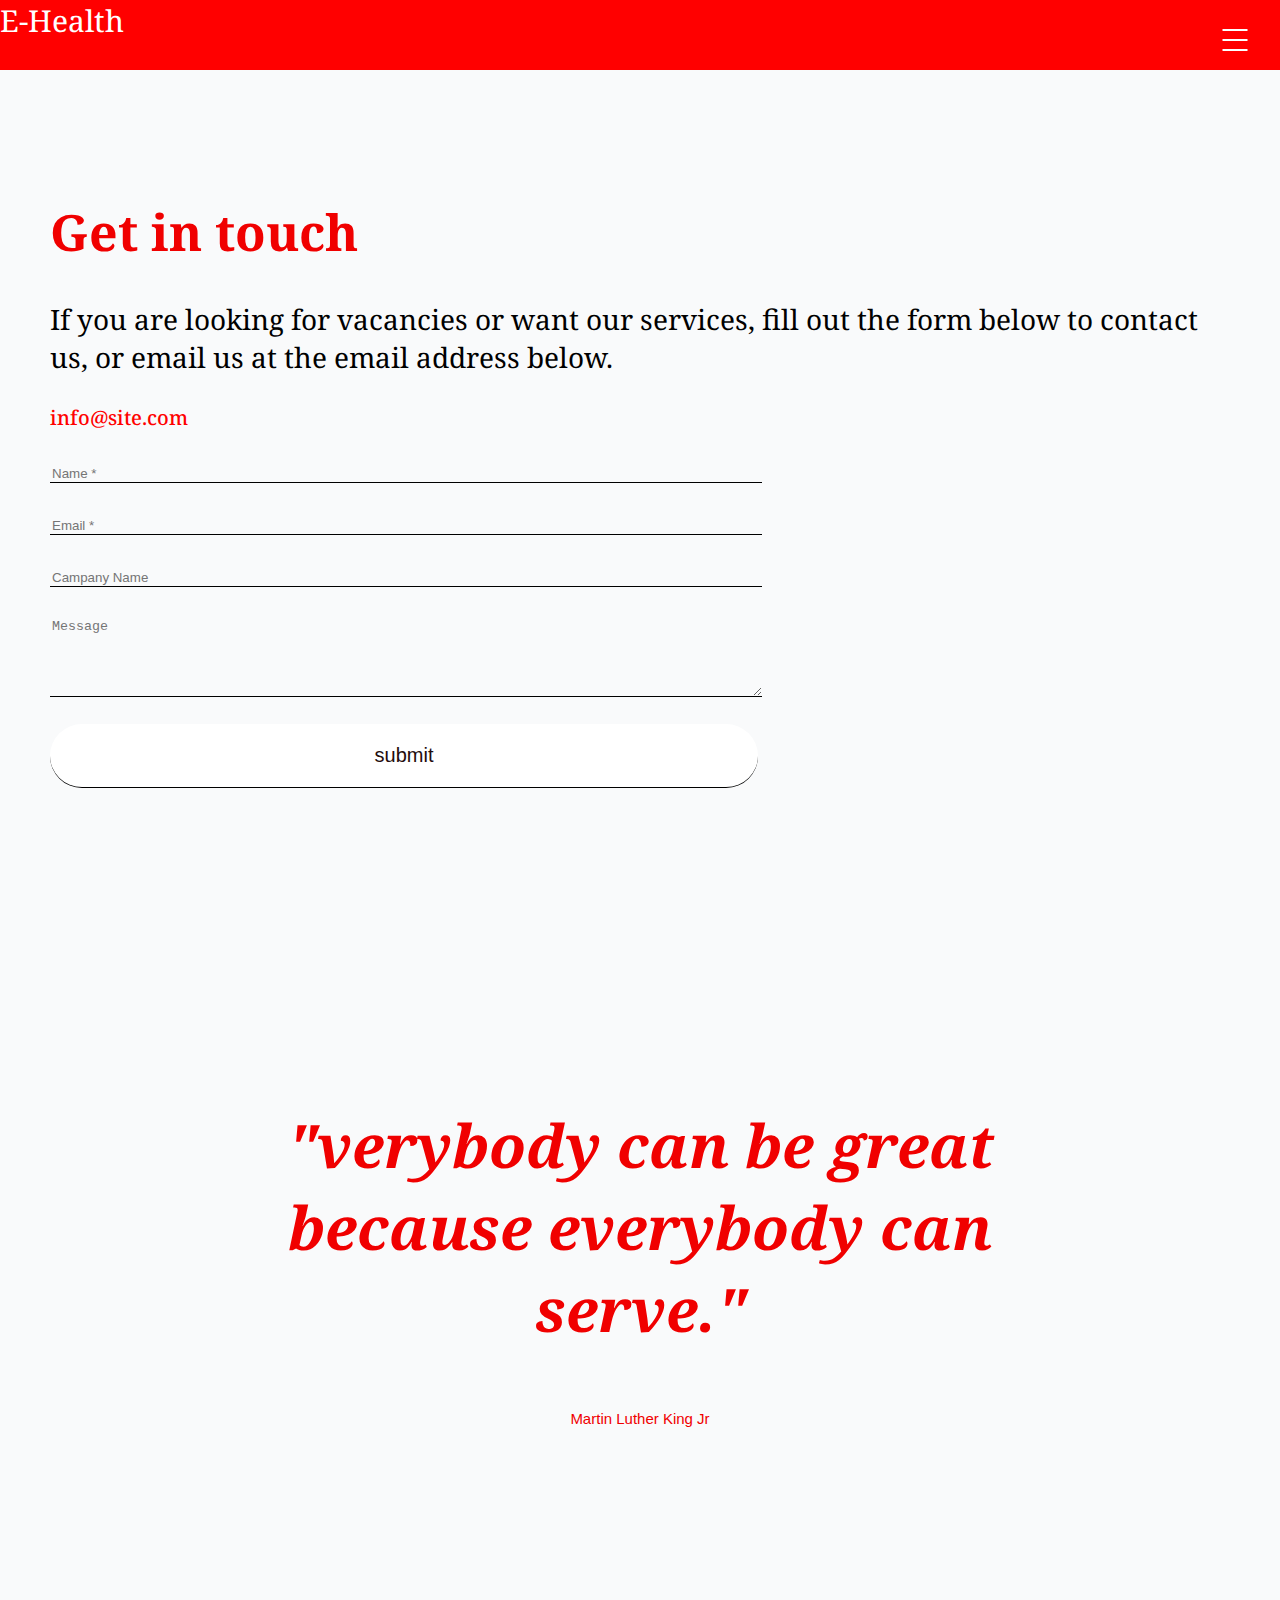
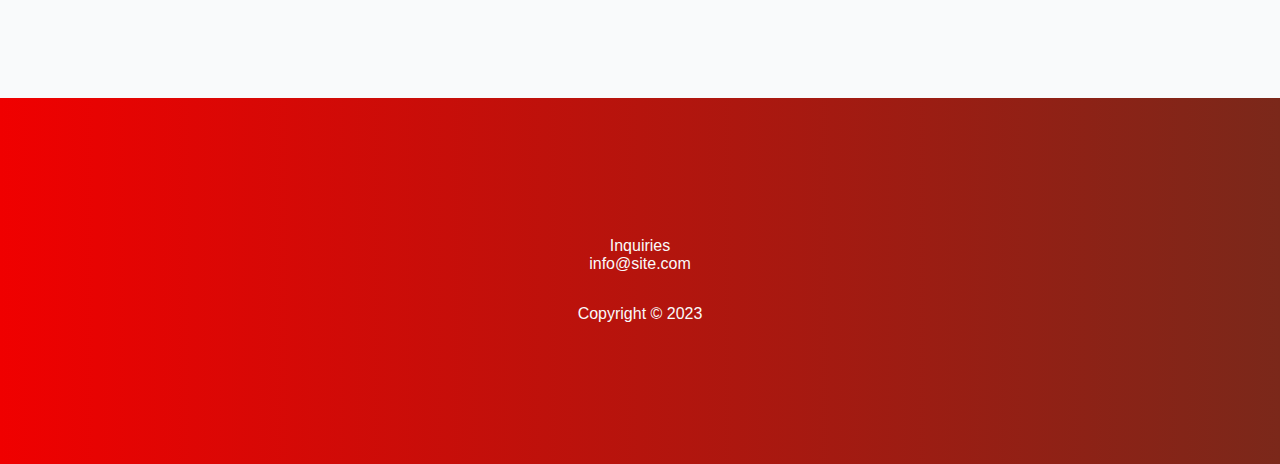
<file: conatct.html>
<!DOCTYPE html>
<html lang="en">
<head>
    <meta charset="utf-8">
    <meta name="viewport" content="width=device-width, initial-scale=1">

    <link href="https://cdn.jsdelivr.net/npm/bootstrap@5.3.2/dist/css/bootstrap.min.css" rel="stylesheet"
        integrity="sha384-T3c6CoIi6uLrA9TneNEoa7RxnatzjcDSCmG1MXxSR1GAsXEV/Dwwykc2MPK8M2HN" crossorigin="anonymous">
    <link rel="stylesheet" href="https://cdnjs.cloudflare.com/ajax/libs/font-awesome/6.5.1/css/all.min.css"
        integrity="sha512-DTOQO9RWCH3ppGqcWaEA1BIZOC6xxalwEsw9c2QQeAIftl+Vegovlnee1c9QX4TctnWMn13TZye+giMm8e2LwA=="
        crossorigin="anonymous" referrerpolicy="no-referrer" />
    <link rel="preconnect" href="https://fonts.googleapis.com">
    <link rel="preconnect" href="https://fonts.gstatic.com" crossorigin>
    <link href="https://fonts.googleapis.com/css2?family=Noto+Serif:wght@300&display=swap" rel="stylesheet">
    <script src="https://ajax.googleapis.com/ajax/libs/jquery/3.5.1/jquery.min.js"></script>

    <link rel="stylesheet" href="contact.css">
    <title>Bootstrap demo</title>
</head>
<body>
    <section class="header">

        <nav class="navbar navbar-expand-lg navbar-light fixed-top ">
            <div class="container-fluid">
                <a class="navbar-brand" href="index.html">E-Health</a>

                <div class="navgation">
                    <div class="ham-btn" onclick="showNav()">
                        <span></span>
                        <span></span>
                        <span></span>
                    </div>
                    <div class="links">
                        <div class="link">
                            <a href="index.html">Home</a>
                        </div>

                        <div class="link">
                            <a href="people.html">People</a>
                        </div>

                        <div class="link">
                            <a href="conatct.html">Contact</a>
                        </div>
                        <div class="email">
                            <h3>Business inquiries<br>
                                info@site.come</h3>
                        </div>
                        <div class="icons">
                            <i class='fab fa-linkedin'></i>
                            <i class='fab fa-instagram' style="margin-left: 30px; margin-right: 30px;"></i>
                            <i class='fab fa-twitter-square'></i>
                        </div>

                    </div>

                </div>
            </div>
        </nav>

        

    </section>


    <div class="text-up">
        <div class="title-up">
            <h1>Get in touch</h1>
        </div>
        <div class="content-up">
            <p>
                If you are looking for vacancies or want our services, fill out the form below to contact us, or email us at the email address below.
            </p>
        </div>
        <div class="email-up">
            <a href="" style="color: red;">info@site.com</a>
        </div>
    </div>


    <div class="form-section">
        <form action="send-mail.php" method="post" >
            <div class="form-group">
                <input type="text" name="name" class="form-control" placeholder="Name *" required >
            </div>
           
            <div class="form-group">
                <input type="email" name="email" class="form-control" placeholder="Email *" required>
            </div>
            <div class="form-group">
                <input type="text" name="subject" class="form-control" placeholder="Campany Name" required>
            </div>
            <div class="form-group">
                <textarea class="form-control" name="message"  rows="5" placeholder="Message"></textarea>
              </div>

              <br> 
              
            <input type="submit" class="btn" value="submit" style="font-size: 20px; color:rgb(36, 12, 12); background-color: white; border-radius: 40px; padding: 20px;" >
          </form>
    </div>

    <div class="quote">
        <div class="quote-text">
            <h3>"verybody can be great because everybody can serve."</h3>
            <p>Martin Luther King Jr</p>
        </div>
    </div>

    <div class="section-footer">
        <div class="footer-container">
        
        <div class="footer-down">

            <div class="container-fluid">
                <div class="row">
                  <div class="col-md-4 sm-12">
                    <div class="footer-page-link">
                        <div class="footer-small-text .nohover">Inquiries</div>
                        <a href="" class="footer-small-text">info@site.com</a>
                    </div>
                  </div>
                  <div class="col-md-4 sm-12">
                    <div class="footer-page-link middle">
                        <div class="footer-small-text .nohover">Copyright © 2023</div>
                    </div>
                  </div>
                  <div class="col-md-4 sm-12">
                    <div class="footer-social">
                        <a href=""><i class='fab fa-linkedin'></i></a>
                        <a href=""><i class='fab fa-instagram' style="margin-left: 30px; margin-right: 30px;"></i></a>
                        <a href=""><i class='fab fa-twitter-square'></i></a>
                    </div>
                  </div>
                </div>
              </div>
           
           
        </div>
    </div>

    <script src="index.js"></script>
    <script src="https://cdn.jsdelivr.net/npm/bootstrap@5.3.2/dist/js/bootstrap.bundle.min.js"
        integrity="sha384-C6RzsynM9kWDrMNeT87bh95OGNyZPhcTNXj1NW7RuBCsyN/o0jlpcV8Qyq46cDfL"
        crossorigin="anonymous"></script>
</body>
</html>
</file>
<file: contact.css>
body {
    margin: 0px;
    font-family: 'Noto Serif', serif;
    background-color: #f9fafb;
}

.navgation {
    position: fixed;
    top: 0px;
    left: 0px;
    width: 100%;
    height: 100%;
    background: red;
    z-index: 200;
    clip-path: circle(25px at calc(100% - 45px) 40px);
    transition: all 300ms ease-in-out;
}

.navgation.active {
    clip-path: circle(75%);
}

.navgation .ham-btn {
    position: absolute;
    top: 15px;
    right: 20px;
    width: 50px;
    height: 50px;
    border-radius: 50%;
    cursor: pointer;
}

.navgation .ham-btn span {
    position: absolute;
    left: 50%;
    transform: translate(-50%, -50%);
    width: 50%;
    height: 2px;
    background: white;
    transition: all 200ms ease-in-out;
}

.navgation .ham-btn span:nth-child(1) {
    top: 30%;
}

.navgation .ham-btn span:nth-child(2) {
    top: 50%;
}

.navgation .ham-btn span:nth-child(3) {
    top: 70%;
}

.navgation.active .ham-btn span:nth-child(1) {
    top: 50%;
    transform: translate(-50%, -50%) rotate(45deg);
}

.navgation.active .ham-btn span:nth-child(2) {
    display: none;
}

.navgation.active .ham-btn span:nth-child(3) {
    top: 50%;
    transform: translate(-50%, -50%) rotate(-45deg);
}

.navgation .links {
    position: absolute;
    top: 50%;
    left: 50%;
    transform: translate(-50%, -50%);
    text-align: center;
}

.navgation .links a {
    position: relative;
    display: block;
    margin: 20px 0px;
    font-size: 50px;
    font-weight: 600;
    text-decoration: none;
    color: white;
}

.navgation .links a::after {
    content: "";
    position: absolute;
    left: 0px;
    bottom: -5px;
    height: 4px;
    width: 0%;
    background: white;
    transition: all 300ms ease-in-out;
}

.navgation .links a:hover::after {
    width: 100%;
}

.navgation .email h3 {
    margin-top: 40px;
}

.navgation .email h3 {
    font-size: 18px;
    font-weight: 200;
    color: white;
}

.navgation .icons i {
    font-size: 25px;
    color: white;
    margin-top: 40px;
}



.navbar {
    transition: all 0.5s;
    background-color: red;
    height: 70px;
}

.navbar-scrolled {
    background-color: red;
    height: 70px;
}

.navbar-brand {
    color: white;
    text-decoration: none;
}

.text-up {
    margin-top: 10%;
    padding: 0px 50px;

}

.title-up {
    margin-bottom: 22px;

}

.title-up h1 {
    font-size: 50px;
    color: #f00000;
    justify-content: center;

}

.content-up p {
    font-size: 28px;
    justify-content: center;

}

.content-up a {
    color: white;
    font-style: italic;
}

.email-up a {
    color: rgb(42, 5, 1);
    text-decoration: none;
    font-size: 20px;
    font-weight: 500;
}

.email-up a:hover {
    color: red;
}

.form-section {
    padding: 0px 50px;
}

.form-section input {
    background-color: transparent;
    width: 60%;
    border: none;
    border-bottom: 1px solid rgb(0, 0, 0);
    border-radius: 0%;
}

.form-section input:hover {
    background-color: transparent;
    width: 60%;
    border: none;
    border-bottom: 1px solid red;
    border-radius: 0%;
}

.form-section input:focus {
    box-shadow: none !important;
    background-color: transparent;
    border-bottom: 1px solid red;
}

.form-control {
    background-color: transparent;
    width: 60%;
    border: none;
    border-bottom: 1px solid rgb(0, 0, 0);
    border-radius: 0%;
}

.form-control:hover {
    background-color: transparent;
    border: none;
    border-bottom: 1px solid red;
    border-radius: 0%;
}

.form-control:focus {
    box-shadow: none !important;
    background-color: transparent;
    border-bottom: 1px solid red;
}

.form-group {
    margin-top: 30px;
}

.btn:hover {
    box-shadow: none !important;
    background-image: linear-gradient(270deg, #7b281a, #f00000);
}

.quote {
    text-align: center;
    padding: 20vw 20vw;

}

.quote h3 {
    font-size: 60px;
    color: #f00000;
    justify-content: center;
    font-style: italic;
}

.quote p {
    font-size: 15px;
    color: #f00000;
    justify-content: center;
    margin-top: 50px;
    font-family: sans-serif;
}

.section-footer {
    height: 35vh;
    background-color: #f00000;
    background-image: linear-gradient(270deg, #7b281a, #f00000);
    justify-content: center;
    align-items: center;
    padding-top: 0;
    padding-bottom: 4vw;
    display: flex;
    position: relative;
}

.footer-container {
    width: 100%;
    height: 100%;
    max-width: 1600px;
    flex-direction: column;
    justify-content: center;
    align-items: center;
    display: flex;

}

.footer-contact {
    flex-direction: column;
    justify-content: center;
    align-items: center;
    display: flex;

}

a {
    max-width: 100%;
    display: inline-block;
    color: #fff;
    text-decoration: none;
    font-size: 30px;
    position: relative;
}


.footer-down {
    width: 100%;
    align-content: flex-start;
    justify-content: space-between;
    display: flex;
    flex-direction: column;
    align-items: center;
    text-align: center;
    margin-top: 10vh;
}

.footer-page-link {
    flex-direction: column;
    padding: 16px;
    display: flex;

}

.footer-small-text.nohover {
    margin-bottom: 8px;
}

.footer-small-text {
    color: #f9fafb;
    font-family: Roboto, sans-serif;
    font-size: 16px;
    font-weight: 300;
    text-decoration: none;
    transition: opacity .3s;
}

.footer-social i {
    width: 10px;
}

@media (max-width:700px) {

    .text-up {
        margin-top: 50%;
    }

    .title-up h1 {
        font-size: 39px;
    }

    .content-up p,
    a {
        font-size: 17px;
        font-family: sans-serif;
        font-weight: 300;
    }
    .email-up a {
        font-size: 16px;
    }
    .form-section {
        padding: 20px;
    }
    .form-section input {
        width: 100%;
    }
    .form-section textarea {
        width: 100%;
    }
}
</file>
